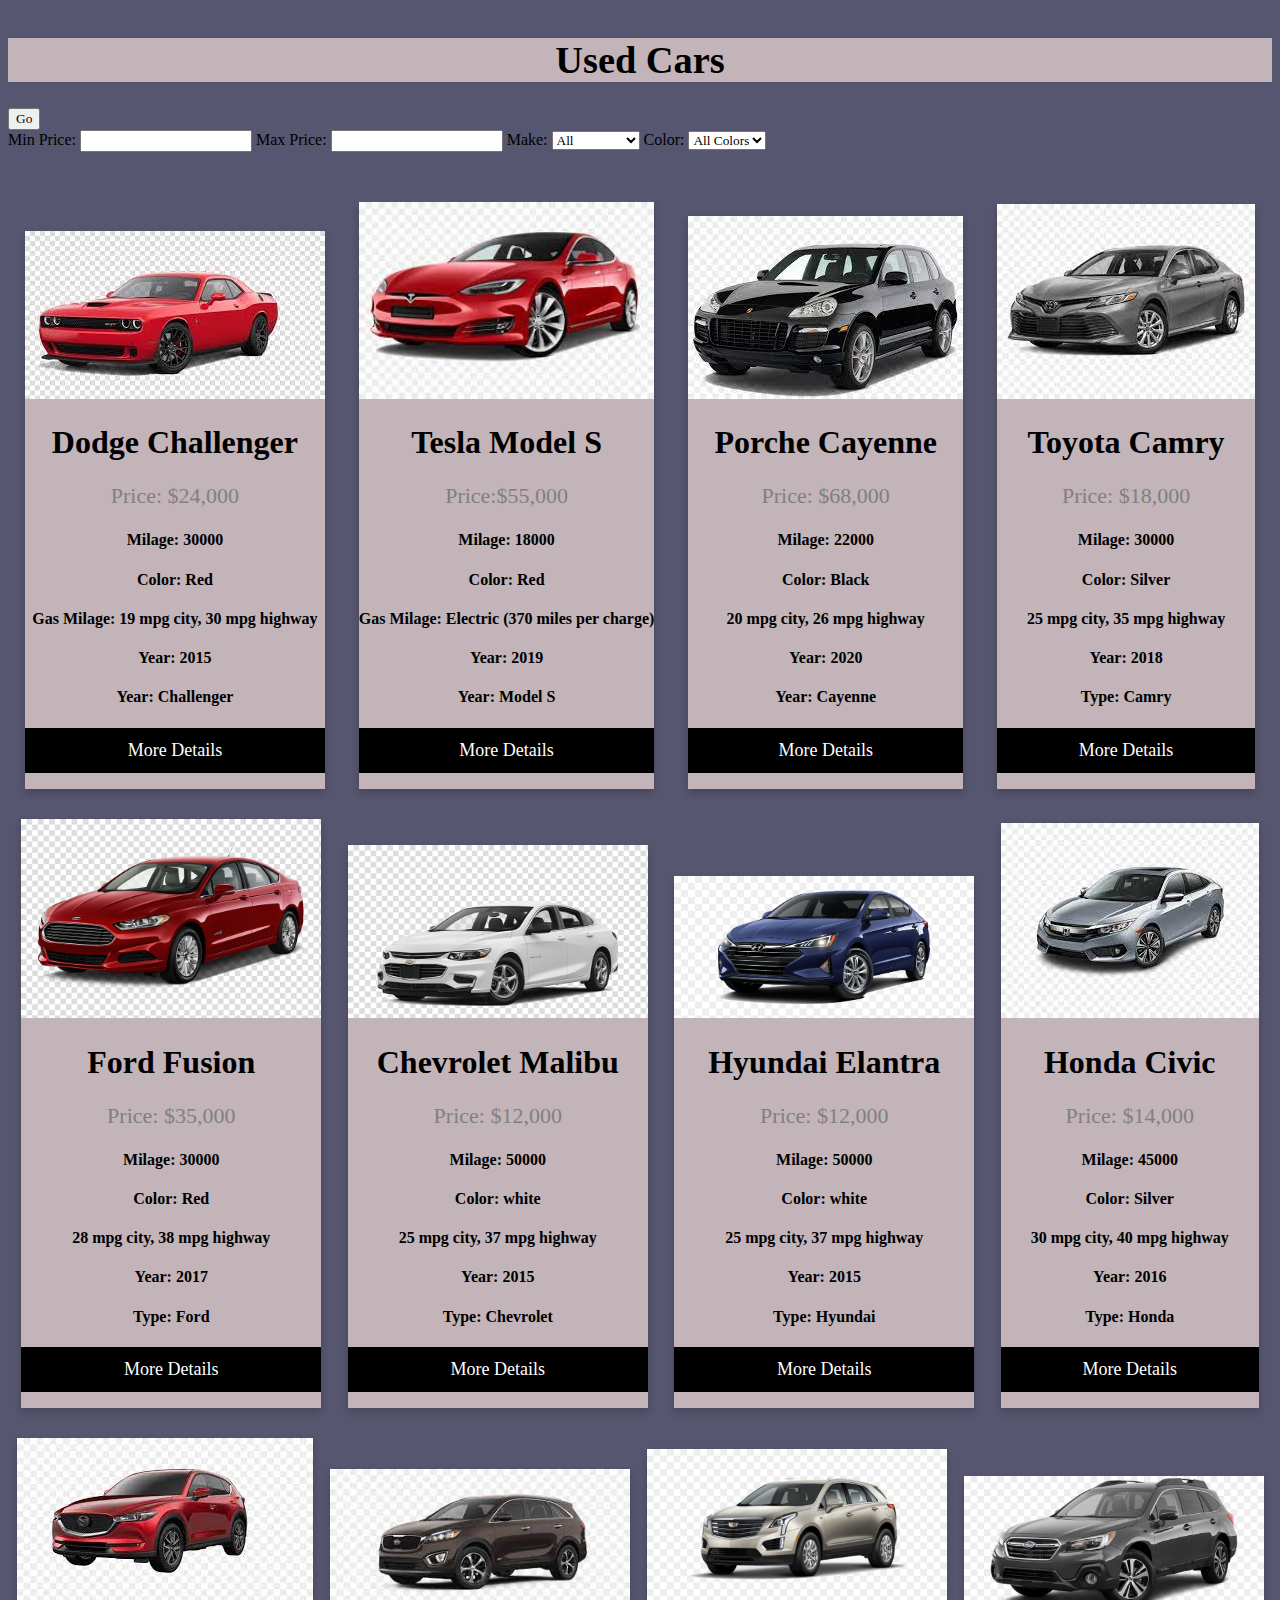
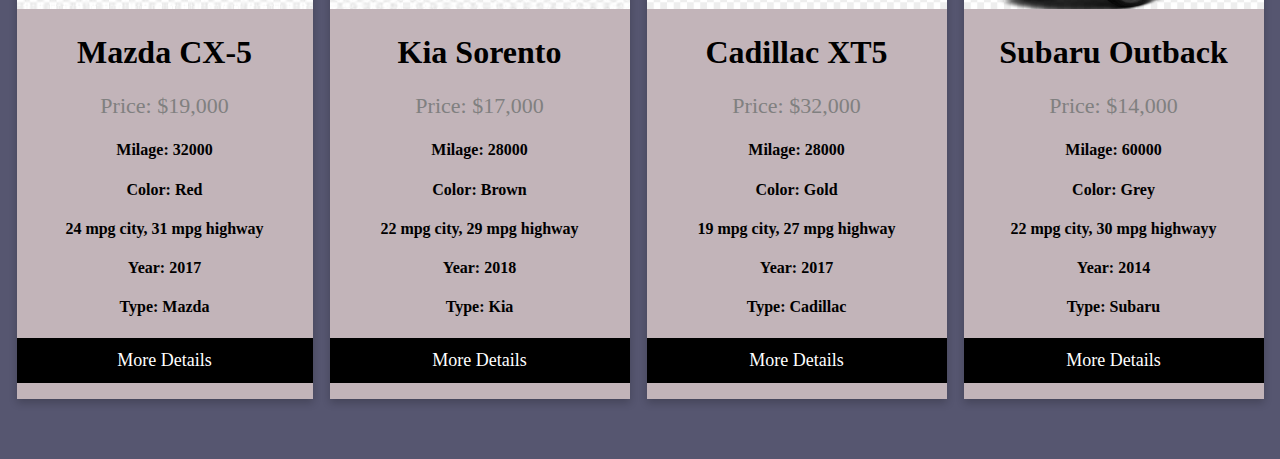
<file: index.html>
<!DOCTYPE html>
<html lang="en">
  <head>
    <meta charset="UTF-8" />
    <meta name="viewport" content="width=device-width, initial-scale=1.0" />
    <title>Used Cars Website</title>

    <link rel="stylesheet" href="./css/Style.css" />
  </head>

  <body>
    <header id="page_header">
      <h1>Used Cars</h1>
    </header>

    <nav class="navBar">
      <button type="button" onclick="alert('Enter all Fields to show result')">
        Go
      </button>

      <div class="filter">
        <form id="filterForm">
          <label for="priceMin">Min Price:</label>
          <input type="number" id="priceMin" />
          <label for="priceMax">Max Price:</label>
          <input type="number" id="priceMax" />
          <label for="makeFilter">Make:</label>
          <select id="makeFilter">
            <option value="AllMakes">All</option>
            <option value="Cadillac">Cadillac</option>
            <option value="Chevrolet">Chevrolet</option>
            <option value="Dodge">Dodge</option>
            <option value="Ford">Ford</option>
            <option value="Honda">Honda</option>
            <option value="Hyundai">Hyundai</option>
            <option value="Lexus">Lexus</option>
            <option value="Mazda">Mazda</option>
            <option value="Nissan">Nissan</option>
            <option value="Porsche">Porsche</option>
            <option value="Subaru">Subaru</option>
            <option value="Tesla">Tesla</option>
            <option value="Toyota">Toyota</option>
            <option value="Volkswagon">Volkswagon</option>
          </select>
          <label for="colorFilter">Color:</label>
          <select id="colorFilter">
            <option value="AllColors">All Colors</option>
            <option value="Silver">Silver</option>
            <option value="White">White</option>
            <option value="Black">Black</option>
            <option value="Red">Red</option>
            <option value="Blue">Blue</option>
            <option value="Brown">Brown</option>
            <option value="Gold">Gold</option>
          </select>
          <!-- <button type="button" id="filterButton">Apply Filters</button> -->
        </form>
      </div>
    </nav>

    <main id="Cars">
      <!-- <div class="Dodge_challenger"> -->
      <div class="card">
        <img
          src="./download (4).jpeg"
          alt="Dodge Challenger"
          style="width: 100%"
        />
        <h1>Dodge Challenger</h1>
        <p class="price">Price: $24,000</p>
        <h4 class="milage">Milage: 30000</h4>
        <h4 class="color">Color: Red</h4>
        <h4 class="gasMilage">Gas Milage: 19 mpg city, 30 mpg highway</h4>
        <h4 class="year">Year: 2015</h4>
        <h4 class="type">Year: Challenger</h4>
        <p><button>More Details</button></p>
      </div>
      <!-- <div class="Tesla"> -->
      <div class="card">
        <img src="./download (5).jpeg" alt="Tesla" style="width: 100%" />
        <h1>Tesla Model S</h1>
        <p class="price">Price:$55,000</p>
        <h4 class="milage">Milage: 18000</h4>
        <h4 class="color">Color: Red</h4>
        <h4 class="gasMilage">Gas Milage: Electric (370 miles per charge)</h4>
        <h4 class="year">Year: 2019</h4>
        <h4 class="type">Year: Model S</h4>
        <p><button>More Details</button></p>
      </div>
      <!-- <div class="Porche"> -->
      <div class="card">
        <img src="./download (6).jpeg" alt="Denim Jeans" style="width: 100%" />
        <h1>Porche Cayenne</h1>
        <p class="price">Price: $68,000</p>
        <h4 class="milage">Milage: 22000</h4>
        <h4 class="color">Color: Black</h4>
        <h4 class="gasMilage">20 mpg city, 26 mpg highway</h4>
        <h4 class="year">Year: 2020</h4>
        <h4 class="type">Year: Cayenne</h4>
        <p><button>More Details</button></p>
      </div>
      <!-- <div class="Toyota"> -->
      <div class="card">
        <img src="./download.jpeg" alt="Denim Jeans" style="width: 100%" />
        <h1>Toyota Camry</h1>
        <p class="price">Price: $18,000</p>
        <h4 class="milage">Milage: 30000</h4>
        <h4 class="color">Color: Silver</h4>
        <h4 class="gasMilage">25 mpg city, 35 mpg highway</h4>
        <h4 class="year">Year: 2018</h4>
        <h4 class="type">Type: Camry</h4>
        <p><button>More Details</button></p>
      </div>

      <!-- <div class="Ford"> -->
      <div class="card">
        <img
          src="./2015-ford-fusion-2014-ford-fusion-car-ford-motor-company-ford-fusion-hybrid-ford.jpg"
          alt="Denim Jeans"
          style="width: 100%"
        />
        <h1>Ford Fusion</h1>
        <p class="price">Price: $35,000</p>
        <h4 class="milage">Milage: 30000</h4>
        <h4 class="color">Color: Red</h4>
        <h4 class="gasMilage">28 mpg city, 38 mpg highway</h4>
        <h4 class="year">Year: 2017</h4>
        <h4 class="type">Type: Ford</h4>
        <p><button>More Details</button></p>
      </div>

      <div class="card">
        <img
          src="./2017-chevrolet-malibu-car-general-motors-chevrolet-chevelle-chevrolet-malibu.jpg"
          alt="Denim Jeans"
          style="width: 100%"
        />
        <h1>Chevrolet Malibu</h1>
        <p class="price">Price: $12,000</p>
        <h4 class="milage">Milage: 50000</h4>
        <h4 class="color">Color: white</h4>
        <h4 class="gasMilage">25 mpg city, 37 mpg highway</h4>
        <h4 class="year">Year: 2015</h4>
        <h4 class="type">Type: Chevrolet</h4>
        <p><button>More Details</button></p>
      </div>

      <div class="card">
        <img
          src="./90-902460_hyundai-elantra-2019-png-transparent-png.png"
          alt="Denim Jeans"
          style="width: 100%"
        />
        <h1>Hyundai Elantra</h1>
        <p class="price">Price: $12,000</p>
        <h4 class="milage">Milage: 50000</h4>
        <h4 class="color">Color: white</h4>
        <h4 class="gasMilage">25 mpg city, 37 mpg highway</h4>
        <h4 class="year">Year: 2015</h4>
        <h4 class="type">Type: Hyundai</h4>
        <p><button>More Details</button></p>
      </div>

      <div class="card">
        <img src="./download (1).jpeg" alt="Denim Jeans" style="width: 100%" />
        <h1>Honda Civic</h1>
        <p class="price">Price: $14,000</p>
        <h4 class="milage">Milage: 45000</h4>
        <h4 class="color">Color: Silver</h4>
        <h4 class="gasMilage">30 mpg city, 40 mpg highway</h4>
        <h4 class="year">Year: 2016</h4>
        <h4 class="type">Type: Honda</h4>
        <p><button>More Details</button></p>
      </div>

      <div class="card">
        <img src="./download (2).jpeg" alt="Denim Jeans" style="width: 100%" />
        <h1>Mazda CX-5</h1>
        <p class="price">Price: $19,000</p>
        <h4 class="milage">Milage: 32000</h4>
        <h4 class="color">Color: Red</h4>
        <h4 class="gasMilage">24 mpg city, 31 mpg highway</h4>
        <h4 class="year">Year: 2017</h4>
        <h4 class="type">Type: Mazda</h4>
        <p><button>More Details</button></p>
      </div>

      <div class="card">
        <img src="./download (3).jpeg" alt="Denim Jeans" style="width: 100%" />
        <h1>Kia Sorento</h1>
        <p class="price">Price: $17,000</p>
        <h4 class="milage">Milage: 28000</h4>
        <h4 class="color">Color: Brown</h4>
        <h4 class="gasMilage">22 mpg city, 29 mpg highway</h4>
        <h4 class="year">Year: 2018</h4>
        <h4 class="type">Type: Kia</h4>
        <p><button>More Details</button></p>
      </div>

      <div class="card">
        <img
          src="./kisspng-2-17-cadillac-xt5-2-19-cadillac-xt5-car-general-mo-cadillac-xt5-2-16-vx-2-17-bing-images-5bf47410835848.246976371542747152538.jpg"
          alt="Denim Jeans"
          style="width: 100%"
        />
        <h1>Cadillac XT5</h1>
        <p class="price">Price: $32,000</p>
        <h4 class="milage">Milage: 28000</h4>
        <h4 class="color">Color: Gold</h4>
        <h4 class="gasMilage">19 mpg city, 27 mpg highway</h4>
        <h4 class="year">Year: 2017</h4>
        <h4 class="type">Type: Cadillac</h4>
        <p><button>More Details</button></p>
      </div>

      <div class="card">
        <img
          src="./kisspng-2-17-subaru-outback-subaru-forester-car-2-19-subar-lease-a-new-2-18-subaru-outback-awd-3-6r-limited-4-5bab0710224693.8500435415379351201404.jpg"
          alt="Denim Jeans"
          style="width: 100%"
        />
        <h1>Subaru Outback</h1>
        <p class="price">Price: $14,000</p>
        <h4 class="milage">Milage: 60000</h4>
        <h4 class="color">Color: Grey</h4>
        <h4 class="gasMilage">22 mpg city, 30 mpg highwayy</h4>
        <h4 class="year">Year: 2014</h4>
        <h4 class="type">Type: Subaru</h4>
        <p><button>More Details</button></p>
      </div>
    </main>

    <script src="./js/app.js"></script>
  </body>
</html>
</file>
<file: css/Style.css>
body {
  background-color: rgb(86, 86, 112);
  align-items: center;
  background-size: cover;
  background-attachment: fixed;
  margin-top: 3%;
}

* {
  border: 2;
  margin: 2;
  padding: 2;

  --main-color: #dccc;
  font-family: "Times New Roman", Times, serif;
}

/*style the navbar */
#page_header {
  background-color: var(--main-color);
  /* display: flex; */
  justify-content: space-between;
  align-items: center;
  font-size: larger;
  /* margin-right: 50px; */
  text-align: center;
}

#Cars {
  display: flex;
  align-items: center;
  justify-content: space-between;
  overflow: hidden;
  margin-top: 50px;
  margin-bottom: 30px;
  height: auto;
  flex-wrap: wrap;
}

.card {
  box-shadow: 0 4px 8px 0 rgba(0, 0, 0, 0.2);
  max-width: 300px;
  margin: auto;
  text-align: center;
  font-family: arial;
  background-color: #dccc;
  margin-bottom: 30px;
}

.price {
  color: grey;
  font-size: 22px;
}

.card button {
  border: none;
  outline: 0;
  padding: 12px;
  color: white;
  background-color: #000;
  text-align: center;
  cursor: pointer;
  width: 100%;
  font-size: 18px;
}

.card button:hover {
  opacity: 0.7;
}
</file>
